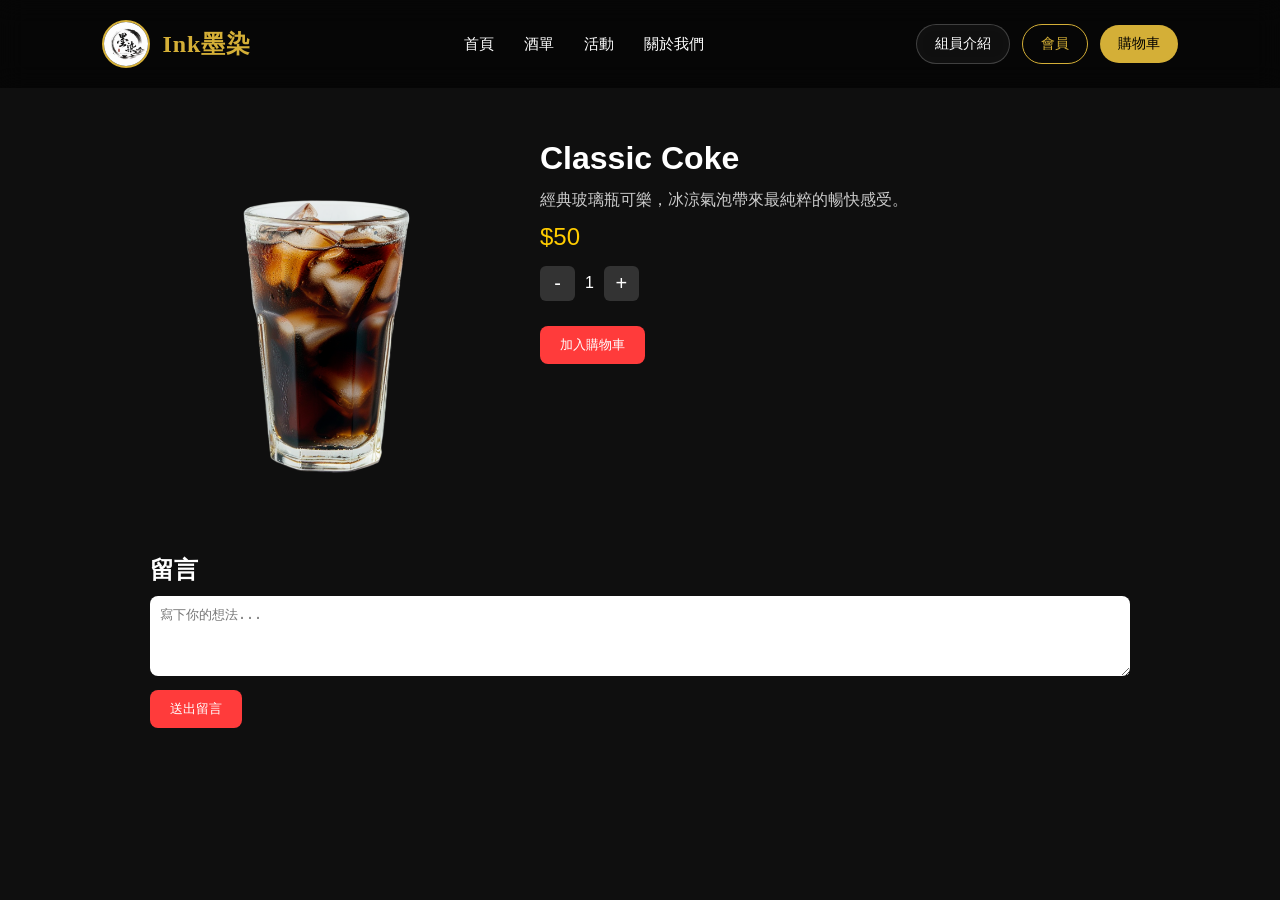
<file: html/coka.html>
<!DOCTYPE html>
<html lang="zh-TW">
<head>
<meta charset="UTF-8" />
<meta name="viewport" content="width=device-width, initial-scale=1.0"/>
<title>Classic Coke</title>

<!-- CSS（修正：全部改相對路徑） -->
<link rel="stylesheet" href="../css/base.css">
<link rel="stylesheet" href="../css/navbar.css">
<link rel="stylesheet" href="../css/coka.css">
</head>

<body>

<!-- Navbar -->
<nav class="navbar">
    <div class="logo-area">
        <img src="../img/Logo (2).jpg" alt="logo">
        <h1 class="logo">Ink墨染</h1>
    </div>

    <ul class="nav-links">
        <li><a href="../index.html">首頁</a></li>
        <li><a href="menu.html">酒單</a></li>
        <li><a href="#">活動</a></li>
        <li><a href="#">關於我們</a></li>
    </ul>

    <div class="nav-actions">
        <a href="#" class="team-btn">組員介紹</a>
        <a href="#" class="member-btn">會員</a>
        <a href="#" class="cart-btn">購物車</a>
    </div>
</nav>

<!-- PRODUCT -->
<div class="product-container">

  <div class="product-img">
    <img src="../img/drink1.png" alt="Classic Coke">
  </div>

  <div class="product-info">
    <h1>Classic Coke</h1>

    <p>經典玻璃瓶可樂，冰涼氣泡帶來最純粹的暢快感受。</p>

    <div class="price">$50</div>

    <div class="qty-box">
      <button onclick="minus()">-</button>
      <span id="qty">1</span>
      <button onclick="plus()">+</button>
    </div>

    <button class="add-btn" onclick="addToCart()">加入購物車</button>
  </div>

</div>

<!-- COMMENT -->
<div class="comment-section">
  <h2>留言</h2>

  <textarea id="commentInput" placeholder="寫下你的想法..."></textarea>

  <button class="add-btn" onclick="addComment()">送出留言</button>

  <div id="comments"></div>
</div>

<script>
let qty = 1;

function plus(){
  qty++;
  document.getElementById("qty").innerText = qty;
}

function minus(){
  if(qty > 1){
    qty--;
    document.getElementById("qty").innerText = qty;
  }
}

function addToCart(){
  alert("已加入購物車：" + qty + " 瓶 Classic Coke");
}

function addComment(){
  const text = document.getElementById("commentInput").value;

  if(text.trim() === ""){
    alert("請輸入留言");
    return;
  }

  const div = document.createElement("div");
  div.className = "comment";
  div.innerText = text;

  document.getElementById("comments").appendChild(div);

  document.getElementById("commentInput").value = "";
}
</script>

</body>
</html>
</file>
<file: css/base.css>
/* RESET */
*{
  margin:0;
  padding:0;
  box-sizing:border-box;
}

/* 全站字體 */
body{
  font-family: 'Inter', 'Noto Sans TC', sans-serif;

  background:#0f0f0f;
  color:#fff;
}
</file>
<file: css/navbar.css>
.navbar{
  width:100%;
  padding:20px 8%;
  display:flex;
  justify-content:space-between;
  align-items:center;

  position:fixed;
  top:0;
  z-index:1000;

  background:rgba(0,0,0,0.6);
  backdrop-filter:blur(12px);
}

/* =====================
   LOGO
===================== */
.logo-area{
  display:flex;
  align-items:center;
  gap:12px;
}

.logo-area img{
  width:48px;
  height:48px;
  border-radius:50%;
  border:2px solid #d4af37;
  object-fit:cover;
}

.logo-area h1.logo{
  font-family:'Cinzel','Noto Serif TC',serif;
  font-weight:600;
  color:#d4af37;
  letter-spacing:1px;
}

/* =====================
   NAV LINKS（中間）
===================== */
.nav-links{
  display:flex;
  gap:30px;
  list-style:none;
}

.nav-links a{
  text-decoration:none;
  color:#fff;
  font-size:15px;
  transition:0.3s;
  position:relative;
}

/* hover 金線效果 */
.nav-links a::after{
  content:"";
  position:absolute;
  left:0;
  bottom:-6px;
  width:0%;
  height:1px;
  background:#d4af37;
  transition:0.3s;
}

.nav-links a:hover{
  color:#d4af37;
}

.nav-links a:hover::after{
  width:100%;
}

/* =====================
   RIGHT ACTIONS
===================== */
.nav-actions{
  display:flex;
  align-items:center;
  gap:12px;
}

/* 共用按鈕 */
.nav-actions a{
  text-decoration:none;
  font-size:14px;
  font-weight:500;
  padding:10px 18px;
  border-radius:30px;
  transition:0.3s;
}

/* =====================
   購物車（主CTA）
===================== */
.cart-btn{
  background:#d4af37;
  color:#000;
}

.cart-btn:hover{
  transform:translateY(-3px);
  box-shadow:0 8px 20px rgba(212,175,55,0.35);
}

/* =====================
   組員介紹（次要）
===================== */
.team-btn{
  border:1px solid rgba(255,255,255,0.2);
  color:#fff;
  background:rgba(255,255,255,0.05);
  backdrop-filter:blur(8px);
}

.team-btn:hover{
  border-color:#d4af37;
  color:#d4af37;
  transform:translateY(-2px);
}
.member-btn{
  background: transparent;
  color: #d4af37;

  border: 1px solid #d4af37;

  padding: 10px 18px;
  border-radius: 30px;

  font-weight: 600;
  font-size: 14px;

  transition: 0.3s;

  position: relative;
  overflow: hidden;
}

/* hover 填滿效果 */
.member-btn::before{
  content:"";
  position:absolute;
  top:0;
  left:-100%;
  width:100%;
  height:100%;
  background:#d4af37;
  transition:0.4s;
  z-index:-1;
}

.member-btn:hover::before{
  left:0;
}

.member-btn:hover{
  color:#000;
  transform: translateY(-3px);
  box-shadow:0 8px 22px rgba(212,175,55,0.35);
}
body{
  padding-top: 80px;
}
</file>
<file: css/coka.css>
body{
  margin:0;
  font-family: Arial, sans-serif;
  background:#0f0f0f;
  color:#fff;
}

/* 商品區 */
.product-container{
  display:flex;
  gap:40px;
  padding:60px;
  max-width:1100px;
  margin:auto;
}

/* 圖片 */
.product-img img{
  width:350px;
  border-radius:15px;
}

/* 文字 */
.product-info h1{
  margin-bottom:10px;
}

.product-info p{
  color:#ccc;
  line-height:1.6;
}

.price{
  font-size:24px;
  color:#ffcc00;
  margin:10px 0;
}

/* 數量 */
.qty-box{
  display:flex;
  align-items:center;
  gap:10px;
  margin:15px 0;
}

.qty-box button{
  width:35px;
  height:35px;
  font-size:20px;
  cursor:pointer;
  border:none;
  background:#333;
  color:#fff;
  border-radius:6px;
}

.qty-box button:hover{
  background:#555;
}

/* 按鈕 */
.add-btn{
  background:#ff3b3b;
  border:none;
  padding:10px 20px;
  color:#fff;
  cursor:pointer;
  border-radius:8px;
  margin-top:10px;
}

.add-btn:hover{
  background:#ff1f1f;
}

/* 留言區 */
.comment-section{
  max-width:1100px;
  margin:auto;
  padding:0 60px 60px;
}

textarea{
  width:100%;
  height:80px;
  margin-top:10px;
  padding:10px;
  border-radius:8px;
  border:none;
}

.comment{
  background:#1c1c1c;
  padding:10px;
  margin-top:10px;
  border-radius:8px;
}
</file>
